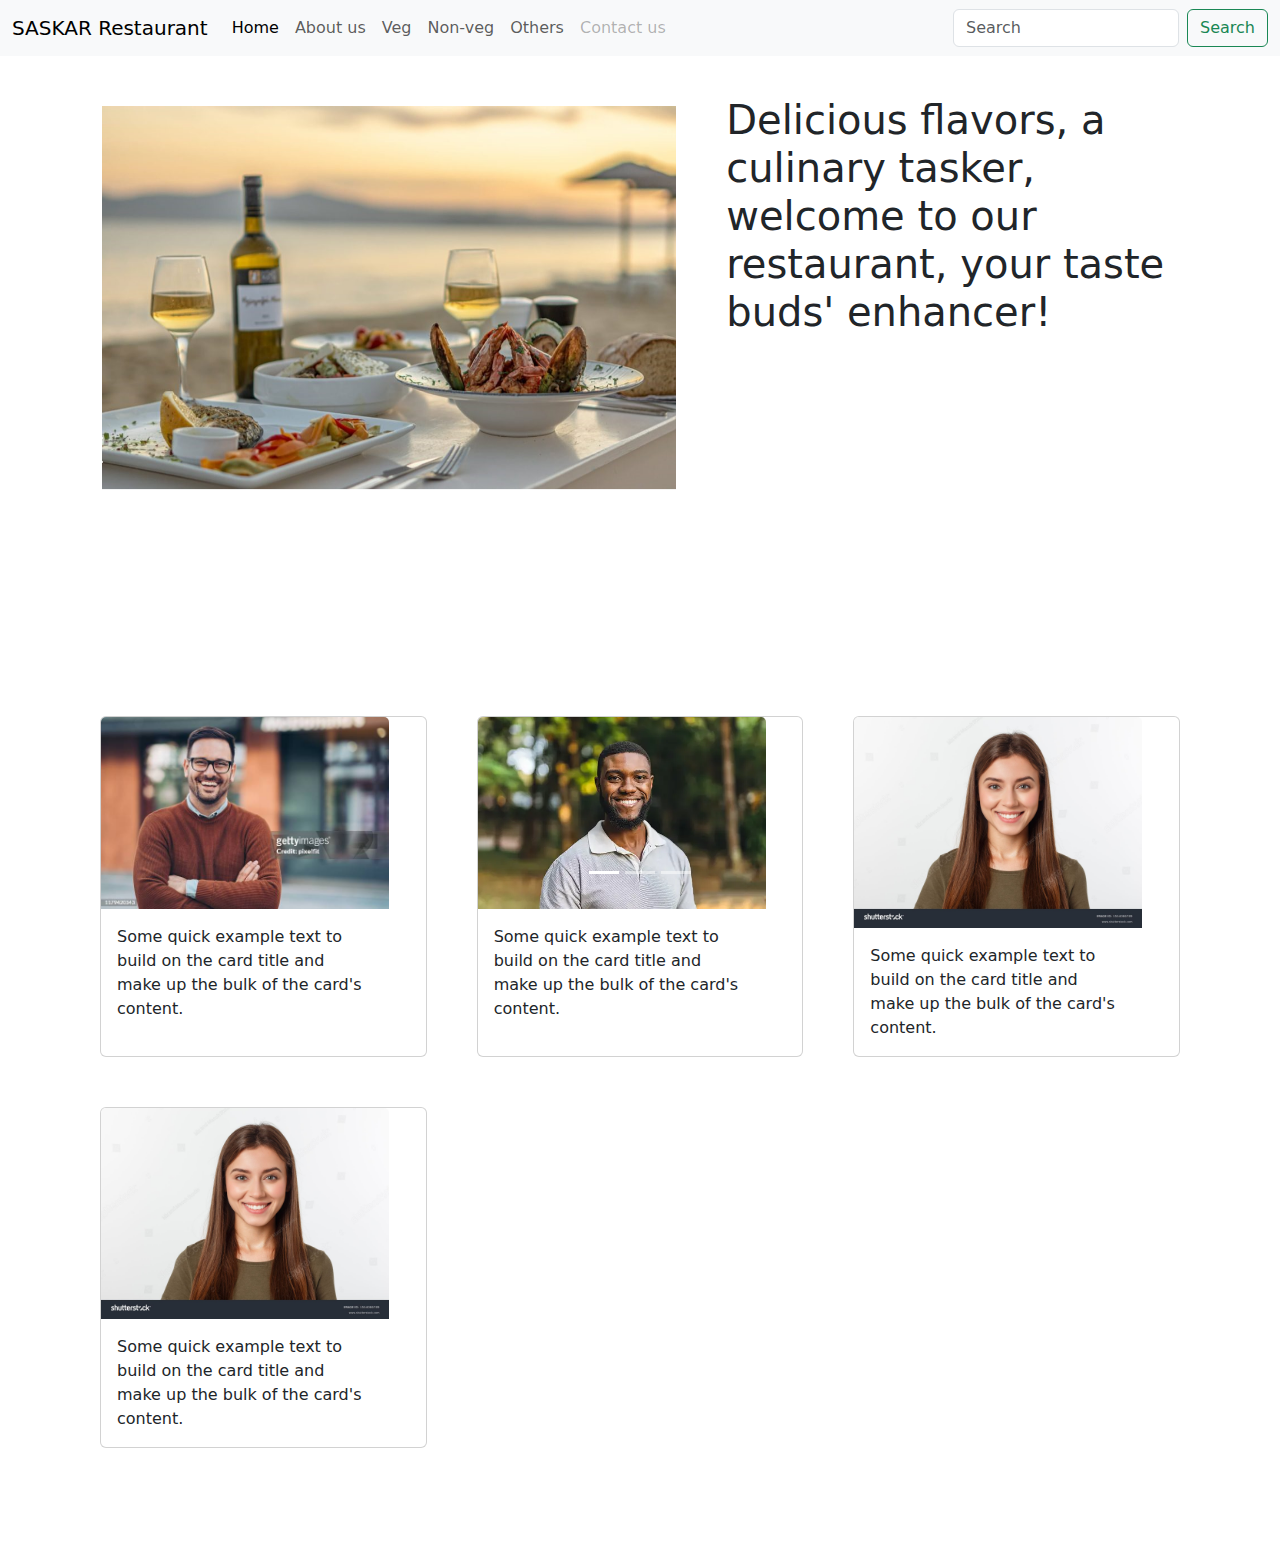
<file: index.html>
<!DOCTYPE html>
<html lang="en">
<head>
    <meta charset="UTF-8">
    <meta name="viewport" content="width=device-width, initial-scale=1.0">
    <title>SASKAR</title>
    <link href="https://cdn.jsdelivr.net/npm/bootstrap@5.3.3/dist/css/bootstrap.min.css" rel="stylesheet" integrity="sha384-QWTKZyjpPEjISv5WaRU9OFeRpok6YctnYmDr5pNlyT2bRjXh0JMhjY6hW+ALEwIH" crossorigin="anonymous">
    <script src="https://cdn.jsdelivr.net/npm/bootstrap@5.3.3/dist/js/bootstrap.bundle.min.js" integrity="sha384-YvpcrYf0tY3lHB60NNkmXc5s9fDVZLESaAA55NDzOxhy9GkcIdslK1eN7N6jIeHz" crossorigin="anonymous"></script>
    <link rel="stylesheet" href="styles.css">
</head>
<body>
<header>
  <nav class="navbar navbar-expand-lg bg-body-tertiary">
    <div class="container-fluid">
      <a class="navbar-brand" href="#">SASKAR Restaurant</a>
      <button class="navbar-toggler" type="button" data-bs-toggle="collapse" data-bs-target="#navbarSupportedContent" aria-controls="navbarSupportedContent" aria-expanded="false" aria-label="Toggle navigation">
        <span class="navbar-toggler-icon"></span>
      </button>
      <div class="collapse navbar-collapse" id="navbarSupportedContent">
        <ul class="navbar-nav me-auto mb-2 mb-lg-0">
          <li class="nav-item">
            <a class="nav-link active" aria-current="page" href="#">Home</a>
          </li>
          <li class="nav-item">
            <a class="nav-link" href="#">About us</a>
          </li>
          <li class="nav-item">
            <a class="nav-link" href="veg-menu.html">Veg</a>
          </li>
          <li class="nav-item">
            <a class="nav-link" href="#">Non-veg</a>
          </li>
          <li class="nav-item">
            <a class="nav-link" href="#">Others</a>
          </li>
          <!-- <li class="nav-item dropdown">
            <a class="nav-link dropdown-toggle" href="#" role="button" data-bs-toggle="dropdown" aria-expanded="true">
              Menu
            </a>
            <ul class="dropdown-menu">
              <li><a class="dropdown-item" href="veg-menu.html">Veg</a></li>
              <li><a class="dropdown-item" href="#">Non-veg</a></li>                  
              <li><a class="dropdown-item" href="#">Shakes</a></li>                  
              <li><a class="dropdown-item" href="#">Dessert</a></li>                  
              <li><a class="dropdown-item" href="#">Starter</a></li>                  
              <li><hr class="dropdown-divider"> </li>
              <li><a class="dropdown-item" href="#">Something else here</a></li>
            </ul>
          </li> -->
          <li class="nav-item">
            <a class="nav-link disabled" aria-disabled="false">Contact us</a>
          </li>
        </ul>
        <form class="d-flex" role="search">
          <input class="form-control me-2" type="search" placeholder="Search" aria-label="Search">
          <button class="btn btn-outline-success" type="submit">Search</button>
        </form>
      </div>
    </div>
  </nav>
</header>

    <div class="container">
        <div class="crousal">
            <div id="carouselExampleIndicators" class="carousel-slide">
                <div class="carousel-indicators">
                  <button type="button" data-bs-target="#carouselExampleIndicators" data-bs-slide-to="0" class="active" aria-current="true" aria-label="Slide 1"></button>
                  <button type="button" data-bs-target="#carouselExampleIndicators" data-bs-slide-to="1" aria-label="Slide 2"></button>
                  <button type="button" data-bs-target="#carouselExampleIndicators" data-bs-slide-to="2" aria-label="Slide 3"></button>
                </div>
                <div class="carousel-inner">
                  <div class="carousel-item active">
                    <img src="WhatsApp Image 2024-03-29 at 11.48.24_a1294fb4.jpg" class="d-block w-100" alt="...">
                  </div>
                  <div class="carousel-item">
                    <img src="WhatsApp Image 2024-03-29 at 11.48.25_23f22d2c.jpg" class="d-block w-100" alt="...">
                  </div>
                  <div class="carousel-item">
                    <img src="WhatsApp Image 2024-03-29 at 11.48.25_49d9074e.jpg" class="d-block w-100" alt="...">
                  </div>
                  <div class="carousel-item">
                    <img src="WhatsApp Image 2024-03-29 at 11.48.26_04185212.jpg" class="d-block w-100" alt="...">
                  </div>
                  <div class="carousel-item">
                    <img src="WhatsApp Image 2024-03-29 at 11.49.01_8b83444d.jpg" class="d-block w-100" alt="...">
                  </div>
                  <div class="carousel-item">
                    <img src="WhatsApp Image 2024-03-29 at 11.48.28_dd6bbe09.jpg" class="d-block w-100" alt="...">
                  </div>
                  <div class="carousel-item">
                    <img src="WhatsApp Image 2024-03-29 at 11.49.01_4fbf4bec.jpg" class="d-block w-100" alt="...">
                  </div>
                  <div class="carousel-item">
                    <img src="WhatsApp Image 2024-03-29 at 11.48.30_9fa3df3c.jpg" class="d-block w-100" alt="...">
                  </div>
                </div>
                <button class="carousel-control-prev" type="button" data-bs-target="#carouselExampleIndicators" data-bs-slide="prev">
                  <span class="carousel-control-prev-icon" aria-hidden="true"></span>
                  <span class="visually-hidden">Previous</span>
                </button>
                <button class="carousel-control-next" type="button" data-bs-target="#carouselExampleIndicators" data-bs-slide="next">
                  <span class="carousel-control-next-icon" aria-hidden="true"></span>
                  <span class="visually-hidden">Next</span>
                </button>
              </div>
        </div>
        <div class="moto">
           <h1>Delicious flavors, a culinary tasker, welcome to our restaurant, your taste buds' enhancer!</h1>         
        </div>
      </div>
      <div class="review">
            <div class="card">
              <div class="card-details" style="width: 18rem;">
              <img src="gettyimages-1179420343-612x612.jpg" class="card-img-top" alt="...">
              <div class="card-body">
                <p class="card-text">Some quick example text to build on the card title and make up the bulk of the card's content.</p>
              </div>
              </div>
            </div>
            <div class="card">
              <div class="card-details" style="width: 18rem;">
                <img src="istockphoto-1410538853-170667a.webp" class="card-img-top" alt="...">
                <div class="card-body">
                  <p class="card-text">Some quick example text to build on the card title and make up the bulk of the card's content.</p>
                </div>
              </div>
            </div>
            <div class="card">
              <div class="card-details" style="width: 18rem;">
                <img src="stock-photo-close-up-portrait-of-yong-woman-casual-portrait-in-positive-view-big-smile-beautiful-model-posing-1554086789.jpg" class="card-img-top" alt="...">
                <div class="card-body">
                  <p class="card-text">Some quick example text to build on the card title and make up the bulk of the card's content.</p>
                </div>
              </div>
            </div>
            <div class="card">
              <div class="card-details" style="width: 18rem;">
                <img src="stock-photo-close-up-portrait-of-yong-woman-casual-portrait-in-positive-view-big-smile-beautiful-model-posing-1554086789.jpg" class="card-img-top" alt="...">
                <div class="card-body">
                  <p class="card-text">Some quick example text to build on the card title and make up the bulk of the card's content.</p>
                </div>
              </div>
            </div>
          </div>

<script src="function.js"></script>
</body>
</html>
</file>
<file: styles.css>
.container{
    margin: 40px;
    display: flex;
    /* display: grid;
    grid-template-columns: repeat(auto-fill, minmax(400px, 1fr));
    grid-gap:20px;
            grid-auto-rows: minmax(100px, auto);
            grid-auto-columns: minmax(50px, auto);
            column-gap: 100px;
            row-gap: 100px; */
}
.crousal{
    /* display: inline; */
    width: 65%;
    /* height: 500px; */
    margin: 10px 50px;
}
.carousel-item{
    height: 500px;
}
.moto{
    /* display: inline; */
    width: 50%;
    height: auto;   
}
.carousel-container {
    position: relative;
    width: 100%;
    overflow: hidden;
  }
.carousel-slide {
    display: none;
  }
.carousel-slide img {
    width: 100%;
    height: auto;
}
.review{
    margin: 100px;
    display: grid;
    grid-template-columns: repeat(auto-fill, minmax(250px, 1fr));
    grid-gap:20px;
    grid-auto-columns: minmax(50px, auto);
    grid-auto-rows: minmax(50px, auto);
    row-gap: 50px;
    column-gap: 50px;
}
</file>
